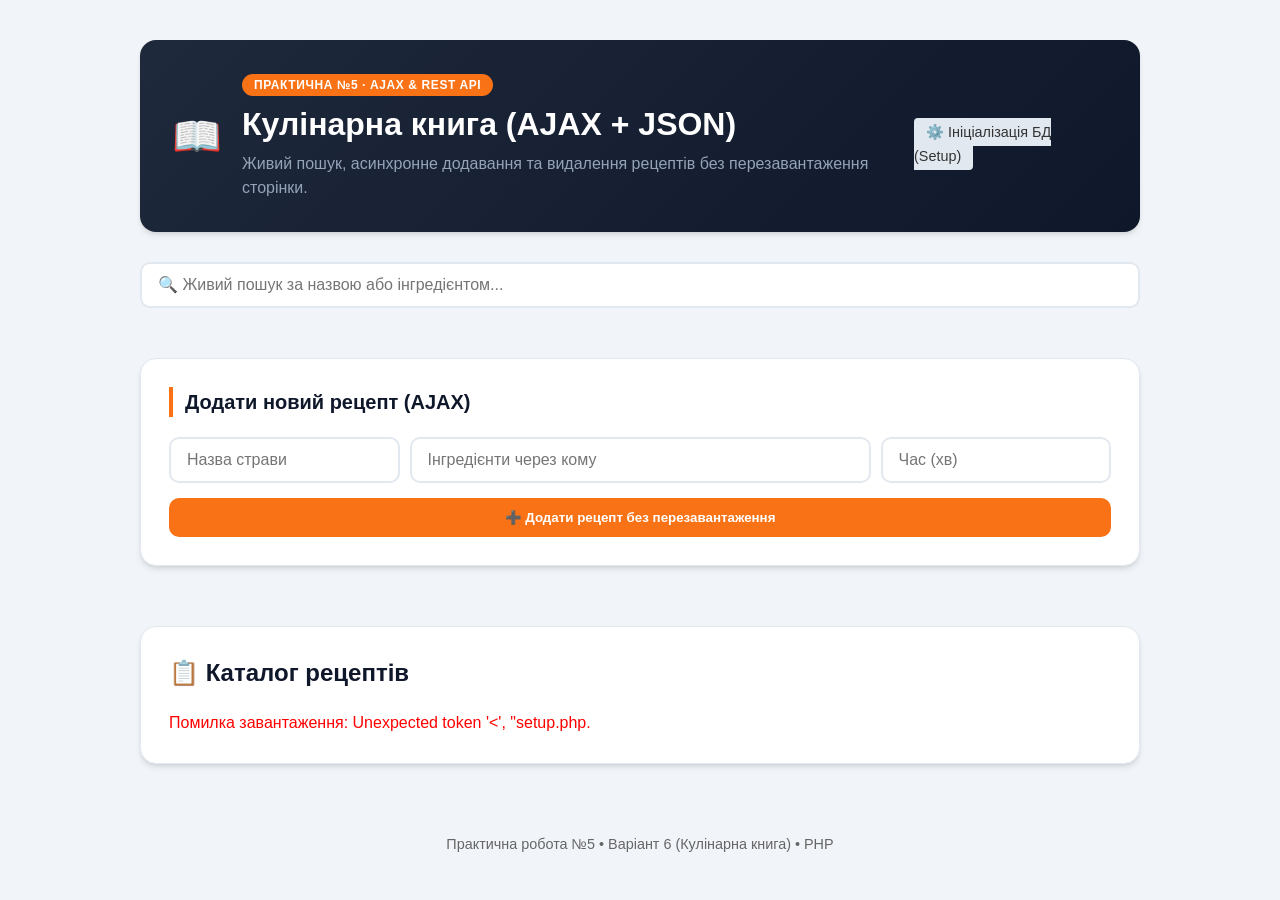
<file: lab5/index.html>
<!DOCTYPE html>
<html lang="uk">
<head>
    <meta charset="UTF-8">
    <meta name="viewport" content="width=device-width, initial-scale=1.0">
    <title>Кулінарна книга — AJAX (Практична №5)</title>
    <link rel="stylesheet" href="style.css">
</head>
<body>
    <div class="page-container">
        <header class="header">
            <div class="header-content">
                <span class="header-icon">📖</span>
                <div>
                    <span class="header-badge">Практична №5 · AJAX & REST API</span>
                    <h1>Кулінарна книга (AJAX + JSON)</h1>
                    <p class="subtitle">Живий пошук, асинхронне додавання та видалення рецептів без перезавантаження сторінки.</p>
                </div>
            </div>
            <div class="header-nav" style="margin-top: 15px;">
                <a href="setup.php" class="btn-secondary" style="font-size: 0.9rem; text-decoration: none; padding: 6px 12px; background: #e2e8f0; border-radius: 4px; color: #333;">⚙️ Ініціалізація БД (Setup)</a>
            </div>
        </header>

        <section class="search-section" style="margin-bottom: 20px;">
            <input type="text" id="search" class="form-control" placeholder="🔍 Живий пошук за назвою або інгредієнтом...">
        </section>

        <section class="add-section" style="margin-bottom: 30px;">
            <form id="add-form" class="form-card">
                <h2>Додати новий рецепт (AJAX)</h2>
                <div style="display: grid; grid-template-columns: 1fr 2fr 1fr; gap: 10px; margin-top: 15px;" class="form-grid-responsive">
                    <input type="text" id="title" class="form-control" placeholder="Назва страви" required>
                    <input type="text" id="ingredients" class="form-control" placeholder="Інгредієнти через кому" required>
                    <input type="number" id="cook_time_min" class="form-control" placeholder="Час (хв)" min="1" required>
                </div>
                <button type="submit" class="btn btn-primary" style="margin-top: 15px; width: 100%;">➕ Додати рецепт без перезавантаження</button>
            </form>
        </section>

        <section class="results-section">
            <h2 class="section-title">📋 Каталог рецептів</h2>
            <div id="results" class="results-container">
                <p>Завантаження рецептів...</p>
            </div>
        </section>

        <footer class="footer" style="margin-top: 40px; text-align: center; color: #666; font-size: 0.9rem;">
            Практична робота №5 • Варіант 6 (Кулінарна книга) • PHP <?= PHP_VERSION ?>
        </footer>
    </div>
    <script src="script.js"></script>
</body>
</html>
</file>
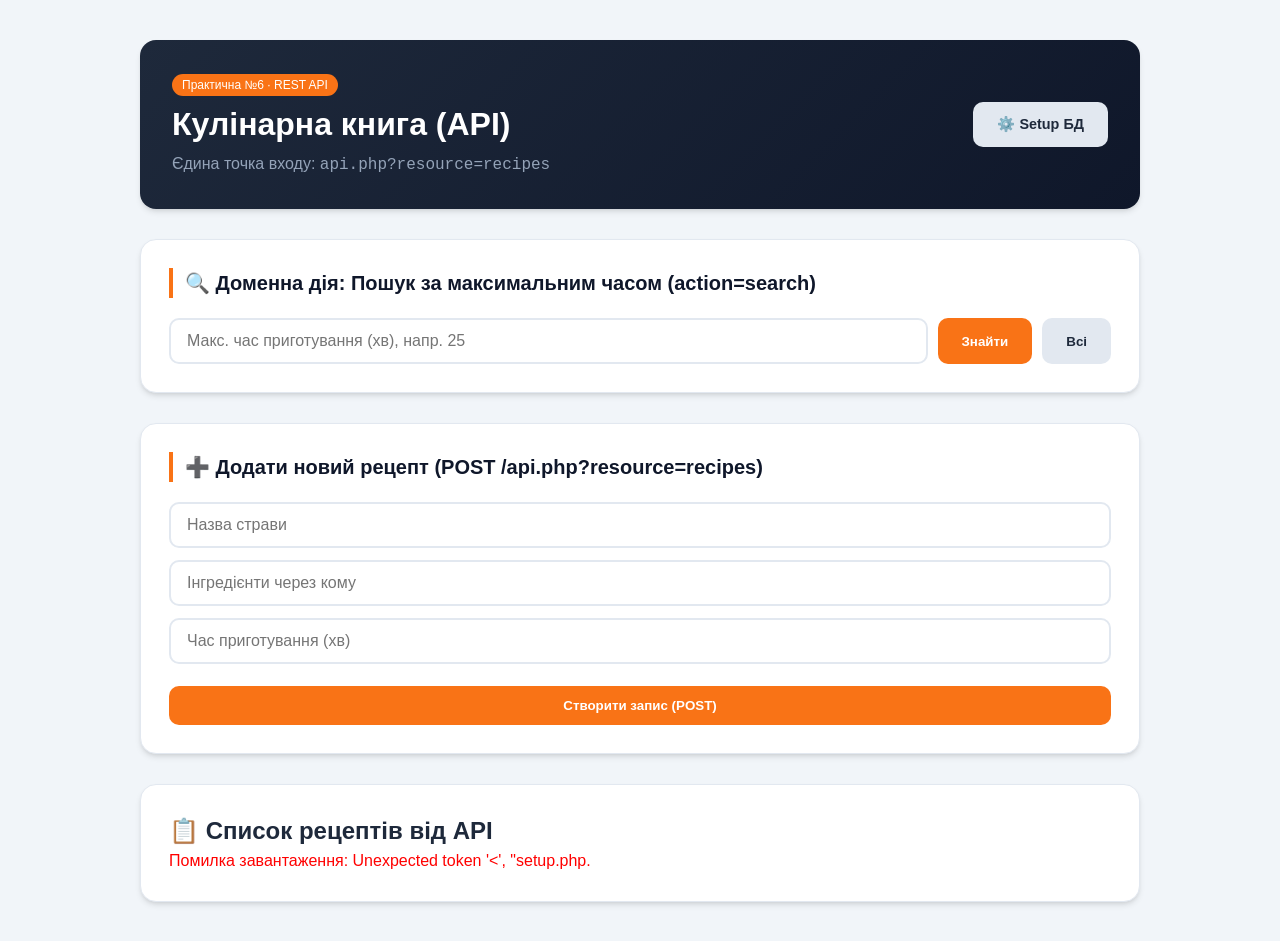
<file: lab6/index.html>
<!DOCTYPE html>
<html lang="uk">
<head>
    <meta charset="UTF-8">
    <meta name="viewport" content="width=device-width, initial-scale=1.0">
    <title>Кулінарна книга — API (Практична №6)</title>
    <link rel="stylesheet" href="style.css">
</head>
<body>
    <div class="page-container">
        <header class="header">
            <div class="header-content">
                <div>
                    <span class="header-badge" style="background:#f97316; color:white; padding:4px 10px; border-radius:20px; font-size:0.75rem;">Практична №6 · REST API</span>
                    <h1>Кулінарна книга (API)</h1>
                    <p class="subtitle">Єдина точка входу: <code>api.php?resource=recipes</code></p>
                </div>
            </div>
            <div>
                <a href="setup.php" class="btn btn-secondary" style="text-decoration:none; font-size:0.9rem;">⚙️ Setup БД</a>
            </div>
        </header>

        <!-- Пошук / Фільтрація за часом (Доменна дія action=search) -->
        <section class="form-card">
            <h2>🔍 Доменна дія: Пошук за максимальним часом (action=search)</h2>
            <div style="display:flex; gap:10px; margin-top:10px;">
                <input type="number" id="maxTimeInput" class="form-control" placeholder="Макс. час приготування (хв), напр. 25" style="margin-bottom:0;">
                <button type="button" id="searchBtn" class="btn btn-primary">Знайти</button>
                <button type="button" id="resetSearchBtn" class="btn btn-secondary">Всі</button>
            </div>
        </section>

        <!-- Форма додавання (POST) -->
        <section class="form-card">
            <h2>➕ Додати новий рецепт (POST /api.php?resource=recipes)</h2>
            <form id="addForm" style="margin-top: 15px;">
                <input type="text" id="title" class="form-control" placeholder="Назва страви" required>
                <input type="text" id="ingredients" class="form-control" placeholder="Інгредієнти через кому" required>
                <input type="number" id="cook_time_min" class="form-control" placeholder="Час приготування (хв)" min="1" required>
                <button type="submit" class="btn btn-primary" style="width:100%; margin-top:10px;">Створити запис (POST)</button>
            </form>
        </section>

        <!-- Результати -->
        <section class="results-section">
            <h2 class="section-title">📋 Список рецептів від API</h2>
            <div id="resultsContainer">
                <p>Завантаження...</p>
            </div>
        </section>
    </div>

    <script>
        document.addEventListener('DOMContentLoaded', () => {
            loadRecipes();

            const addForm = document.getElementById('addForm');
            addForm.addEventListener('submit', async (e) => {
                e.preventDefault();
                const data = {
                    title: document.getElementById('title').value.trim(),
                    ingredients: document.getElementById('ingredients').value.trim(),
                    cook_time_min: parseInt(document.getElementById('cook_time_min').value)
                };

                try {
                    const res = await fetch('api.php?resource=recipes', {
                        method: 'POST',
                        headers: { 'Content-Type': 'application/json' },
                        body: JSON.stringify(data)
                    });
                    const json = await res.json();
                    if (!res.ok) {
                        throw new Error(json.error || 'Помилка створення');
                    }
                    addForm.reset();
                    loadRecipes();
                    alert('Рецепт успішно створено (Код 201 Created)!');
                } catch (err) {
                    alert('Помилка: ' + err.message);
                }
            });

            document.getElementById('searchBtn').addEventListener('click', async () => {
                const maxTime = document.getElementById('maxTimeInput').value.trim();
                if (!maxTime) {
                    alert('Введіть максимальний час!');
                    return;
                }
                try {
                    const res = await fetch(`api.php?resource=recipes&action=search&max_time=${maxTime}`);
                    const json = await res.json();
                    if (!json.success) throw new Error(json.error);
                    renderRecipes(json.data);
                } catch (err) {
                    alert('Помилка пошуку: ' + err.message);
                }
            });

            document.getElementById('resetSearchBtn').addEventListener('click', () => {
                document.getElementById('maxTimeInput').value = '';
                loadRecipes();
            });
        });

        async function loadRecipes() {
            try {
                const res = await fetch('api.php?resource=recipes');
                const json = await res.json();
                if (!json.success) throw new Error(json.error);
                renderRecipes(json.data);
            } catch (err) {
                document.getElementById('resultsContainer').innerHTML = `<p style="color:red">Помилка завантаження: ${err.message}. Перевірте чи ініціалізовано БД через <a href="setup.php">setup.php</a>.</p>`;
            }
        }

        function renderRecipes(recipes) {
            const container = document.getElementById('resultsContainer');
            if (!recipes || recipes.length === 0) {
                container.innerHTML = '<p class="empty-msg">Рецептів не знайдено.</p>';
                return;
            }

            let html = '<table class="recipes-table"><thead><tr><th>ID</th><th>Назва</th><th>Інгредієнти</th><th>Час (хв)</th></tr></thead><tbody>';
            recipes.forEach(r => {
                html += `<tr>
                    <td>${r.id}</td>
                    <td><strong>${escapeHtml(r.title)}</strong></td>
                    <td>${escapeHtml(r.ingredients)}</td>
                    <td><span style="background:${r.cook_time_min <= 20 ? '#dcfce7;color:#166534' : '#f1f5f9;color:#475569'}; padding:4px 8px; border-radius:6px; font-weight:600;">${r.cook_time_min} хв</span></td>
                </tr>`;
            });
            html += '</tbody></table>';
            container.innerHTML = html;
        }

        function escapeHtml(text) {
            const div = document.createElement('div');
            div.textContent = text;
            return div.innerHTML;
        }
    </script>
</body>
</html>
</file>
<file: lab5/style.css>
:root {
    --primary: #f97316;
    --primary-hover: #ea580c;
    --primary-light: #fff7ed;
    --danger: #ef4444;
    --danger-hover: #dc2626;
    --success: #22c55e;
    --gray-50: #f8fafc;
    --gray-100: #f1f5f9;
    --gray-200: #e2e8f0;
    --gray-300: #cbd5e1;
    --gray-400: #94a3b8;
    --gray-600: #475569;
    --gray-700: #334155;
    --gray-800: #1e293b;
    --gray-900: #0f172a;
    --white: #ffffff;
    --radius-md: 10px;
    --radius-lg: 16px;
    --shadow: 0 4px 6px -1px rgb(0 0 0 / 0.1), 0 2px 4px -2px rgb(0 0 0 / 0.1);
    --font-family: 'Inter', -apple-system, BlinkMacSystemFont, "Segoe UI", Roboto, sans-serif;
}

* { box-sizing: border-box; margin: 0; padding: 0; }

body {
    font-family: var(--font-family);
    background-color: #f1f5f9;
    color: var(--gray-800);
    line-height: 1.5;
    padding: 40px 20px;
}

.page-container {
    max-width: 1000px;
    margin: 0 auto;
    display: flex;
    flex-direction: column;
    gap: 30px;
}

/* Header */
.header {
    background: linear-gradient(135deg, #1e293b, #0f172a);
    border-radius: var(--radius-lg);
    padding: 32px;
    color: var(--white);
    display: flex;
    justify-content: space-between;
    align-items: center;
    box-shadow: var(--shadow);
}

.header-content { display: flex; align-items: center; gap: 20px; }
.header-icon { font-size: 2.5rem; }
.header-badge { background: var(--primary); color: white; padding: 4px 12px; border-radius: 20px; font-size: 0.75rem; font-weight: 700; text-transform: uppercase; letter-spacing: 0.05em; }
.header h1 { font-size: 2rem; font-weight: 800; margin: 4px 0; }
.subtitle { color: var(--gray-400); font-size: 1rem; }

/* Forms & Inputs */
.form-card {
    background: var(--white);
    border-radius: var(--radius-lg);
    padding: 28px;
    box-shadow: var(--shadow);
    border: 1px solid var(--gray-200);
}

.form-card h2 { font-size: 1.25rem; margin-bottom: 20px; color: var(--gray-900); border-left: 4px solid var(--primary); padding-left: 12px; }

.form-control {
    width: 100%;
    padding: 12px 16px;
    border: 2px solid var(--gray-200);
    border-radius: var(--radius-md);
    font-size: 1rem;
    transition: all 0.2s;
    font-family: inherit;
}

.form-control:focus {
    outline: none;
    border-color: var(--primary);
    box-shadow: 0 0 0 4px var(--primary-light);
}

/* Buttons */
.btn {
    display: inline-flex;
    align-items: center;
    justify-content: center;
    padding: 12px 24px;
    border: none;
    border-radius: var(--radius-md);
    font-weight: 600;
    cursor: pointer;
    transition: all 0.2s;
    font-family: inherit;
    gap: 8px;
}

.btn-primary { background: var(--primary); color: var(--white); }
.btn-primary:hover { background: var(--primary-hover); transform: translateY(-1px); }
.btn-secondary { background: var(--gray-200); color: var(--gray-800); }
.btn-secondary:hover { background: var(--gray-300); }
.btn-danger { background: #fee2e2; color: var(--danger); padding: 6px 12px; font-size: 0.85rem; border: 1px solid #fecaca; }
.btn-danger:hover { background: var(--danger); color: white; border-color: var(--danger); }

/* Table */
.results-section {
    background: var(--white);
    border-radius: var(--radius-lg);
    padding: 28px;
    box-shadow: var(--shadow);
    border: 1px solid var(--gray-200);
}

.section-title { font-size: 1.5rem; margin-bottom: 20px; color: var(--gray-900); }

.recipes-table {
    width: 100%;
    border-collapse: separate;
    border-spacing: 0;
}

.recipes-table th {
    background: var(--gray-50);
    color: var(--gray-600);
    font-weight: 600;
    text-transform: uppercase;
    font-size: 0.75rem;
    letter-spacing: 0.05em;
    padding: 16px;
    border-bottom: 2px solid var(--gray-200);
    text-align: left;
}

.recipes-table td {
    padding: 16px;
    border-bottom: 1px solid var(--gray-100);
    vertical-align: middle;
}

.recipes-table tr:last-child td { border-bottom: none; }
.recipes-table tr:hover td { background-color: var(--gray-50); }

/* Badges */
.badge {
    display: inline-block;
    padding: 4px 10px;
    border-radius: 6px;
    font-size: 0.8rem;
    font-weight: 600;
    background: var(--gray-100);
    color: var(--gray-600);
}

.badge-quick {
    background: #dcfce7;
    color: #166534;
}

.empty-msg {
    text-align: center;
    padding: 40px;
    color: var(--gray-400);
    font-style: italic;
}

@media (max-width: 768px) {
    .header { flex-direction: column; text-align: center; gap: 20px; }
    .header-content { flex-direction: column; }
    .form-grid-responsive { grid-template-columns: 1fr !important; }
}
</file>
<file: lab6/style.css>
:root {
    --primary: #f97316;
    --primary-hover: #ea580c;
    --primary-light: #fff7ed;
    --danger: #ef4444;
    --danger-hover: #dc2626;
    --success: #22c55e;
    --gray-50: #f8fafc;
    --gray-100: #f1f5f9;
    --gray-200: #e2e8f0;
    --gray-300: #cbd5e1;
    --gray-400: #94a3b8;
    --gray-600: #475569;
    --gray-700: #334155;
    --gray-800: #1e293b;
    --gray-900: #0f172a;
    --white: #ffffff;
    --radius-md: 10px;
    --radius-lg: 16px;
    --shadow: 0 4px 6px -1px rgb(0 0 0 / 0.1), 0 2px 4px -2px rgb(0 0 0 / 0.1);
    --font-family: 'Inter', -apple-system, BlinkMacSystemFont, "Segoe UI", Roboto, sans-serif;
}

* { box-sizing: border-box; margin: 0; padding: 0; }

body {
    font-family: var(--font-family);
    background-color: #f1f5f9;
    color: var(--gray-800);
    line-height: 1.5;
    padding: 40px 20px;
}

.page-container {
    max-width: 1000px;
    margin: 0 auto;
    display: flex;
    flex-direction: column;
    gap: 30px;
}

/* Header */
.header {
    background: linear-gradient(135deg, #1e293b, #0f172a);
    border-radius: var(--radius-lg);
    padding: 32px;
    color: var(--white);
    display: flex;
    justify-content: space-between;
    align-items: center;
    box-shadow: var(--shadow);
}

.header-content { display: flex; align-items: center; gap: 20px; }
.header h1 { font-size: 2rem; font-weight: 800; margin: 4px 0; }
.subtitle { color: var(--gray-400); font-size: 1rem; }

/* Forms & Inputs */
.form-card {
    background: var(--white);
    border-radius: var(--radius-lg);
    padding: 28px;
    box-shadow: var(--shadow);
    border: 1px solid var(--gray-200);
}

.form-card h2 { font-size: 1.25rem; margin-bottom: 20px; color: var(--gray-900); border-left: 4px solid var(--primary); padding-left: 12px; }

.form-control {
    width: 100%;
    padding: 12px 16px;
    border: 2px solid var(--gray-200);
    border-radius: var(--radius-md);
    font-size: 1rem;
    transition: all 0.2s;
    font-family: inherit;
    margin-bottom: 12px;
}

.form-control:focus {
    outline: none;
    border-color: var(--primary);
    box-shadow: 0 0 0 4px var(--primary-light);
}

/* Buttons */
.btn {
    display: inline-flex;
    align-items: center;
    justify-content: center;
    padding: 12px 24px;
    border: none;
    border-radius: var(--radius-md);
    font-weight: 600;
    cursor: pointer;
    transition: all 0.2s;
    font-family: inherit;
    gap: 8px;
}

.btn-primary { background: var(--primary); color: var(--white); }
.btn-primary:hover { background: var(--primary-hover); transform: translateY(-1px); }
.btn-secondary { background: var(--gray-200); color: var(--gray-800); }
.btn-secondary:hover { background: var(--gray-300); }
.btn-danger { background: #fee2e2; color: var(--danger); padding: 6px 12px; font-size: 0.85rem; border: 1px solid #fecaca; }
.btn-danger:hover { background: var(--danger); color: white; border-color: var(--danger); }

/* Table */
.results-section {
    background: var(--white);
    border-radius: var(--radius-lg);
    padding: 28px;
    box-shadow: var(--shadow);
    border: 1px solid var(--gray-200);
}

.recipes-table {
    width: 100%;
    border-collapse: separate;
    border-spacing: 0;
}

.recipes-table th {
    background: var(--gray-50);
    color: var(--gray-600);
    font-weight: 600;
    text-transform: uppercase;
    font-size: 0.75rem;
    letter-spacing: 0.05em;
    padding: 16px;
    border-bottom: 2px solid var(--gray-200);
    text-align: left;
}

.recipes-table td {
    padding: 16px;
    border-bottom: 1px solid var(--gray-100);
    vertical-align: middle;
}

.recipes-table tr:hover td { background-color: var(--gray-50); }
</file>
